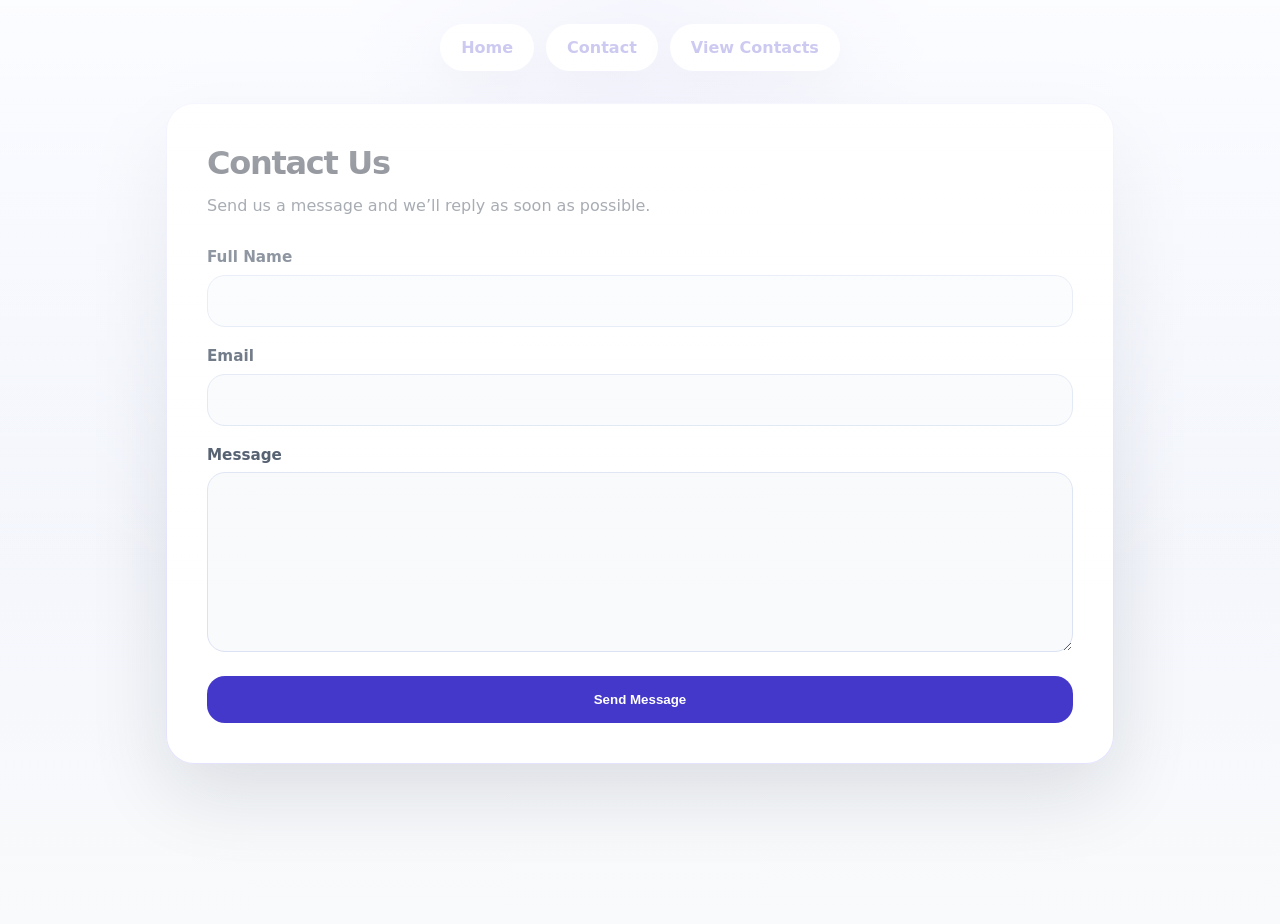
<file: contact.html>
<!DOCTYPE html>
<html lang="en">
<head>
    <meta charset="UTF-8">
    <meta name="viewport" content="width=device-width, initial-scale=1.0">
    <title>Contact Form</title>
    <link rel="stylesheet" href="style.css">
</head>
<body>
    <nav class="page-nav">
        <ul>
            <li><a href="index.html">Home</a></li>
            <li><a href="contact.html">Contact</a></li>
            <li><a href="view_contacts.php">View Contacts</a></li>
        </ul>
    </nav>
    <div class="form-page">
        <div class="form-card">
            <div class="form-header">
                <h1>Contact Us</h1>
                <p>Send us a message and we’ll reply as soon as possible.</p>
            </div>
            <form action="submit.php" method="POST">
                <div class="form-group">
                    <label for="name">Full Name</label>
                    <input type="text" id="name" name="name">
                </div>

                <div class="form-group">
                    <label for="email">Email</label>
                    <input type="email" id="email" name="email" required>
                </div>

                <div class="form-group">
                    <label for="message">Message</label>
                    <textarea id="message" name="message" rows="6" required></textarea>
                </div>

                <button type="submit">Send Message</button>
            </form>
        </div>
    </div>
    <!-- <script src="script.js"></script> -->
</body>
</html>
</file>
<file: style.css>
:root {
    color-scheme: light;
    font-family: Inter, system-ui, -apple-system, BlinkMacSystemFont, 'Segoe UI', sans-serif;
    --bg-surface: #f8fbff;
    --bg-panel: rgba(255, 255, 255, 0.96);
    --border: rgba(99, 102, 241, 0.18);
    --primary: #4338ca;
    --primary-strong: #3730a3;
    --text: #111827;
    --muted: #4b5563;
    --panel-strong: #eef2ff;
    --shadow: 0 28px 80px rgba(15, 23, 42, 0.12);
}

* {
    box-sizing: border-box;
}

body {
    margin: 0;
    min-height: 100vh;
    color: var(--text);
    background: radial-gradient(circle at top, rgba(67, 56, 202, 0.16), transparent 26%),
      linear-gradient(180deg, #eef2ff 0%, #f9fafb 100%);
}

body::before {
    content: '';
    position: fixed;
    inset: 0;
    background: linear-gradient(180deg, rgba(255,255,255,0.8), transparent 65%);
    pointer-events: none;
}

.page-nav {
    width: min(100%, 980px);
    margin: 1.5rem auto 0;
    padding: 0 1rem;
    display: flex;
    justify-content: center;
}

.page-nav ul {
    display: inline-flex;
    flex-wrap: wrap;
    gap: 0.75rem;
    padding: 0;
    margin: 0;
    list-style: none;
}

.page-nav a {
    display: inline-flex;
    align-items: center;
    justify-content: center;
    padding: 0.8rem 1.25rem;
    border-radius: 999px;
    background: rgba(255, 255, 255, 0.95);
    border: 1px solid rgba(255, 255, 255, 0.8);
    color: var(--primary);
    font-weight: 700;
    text-decoration: none;
    box-shadow: 0 10px 30px rgba(15, 23, 42, 0.06);
    transition: transform 0.2s ease, background-color 0.2s ease, color 0.2s ease;
}

.page-nav a:hover,
.page-nav a:focus-visible {
    background: var(--primary);
    color: #ffffff;
    transform: translateY(-1px);
}

.form-page,
.data-page {
    width: min(100%, 980px);
    margin: 0 auto;
    padding: 2rem 1rem 3rem;
}

.form-card,
.table-card {
    width: 100%;
    background: var(--bg-panel);
    border-radius: 28px;
    border: 1px solid var(--border);
    box-shadow: var(--shadow);
}

.form-card {
    padding: 2.5rem;
}

.form-card h1,
.page-header h1 {
    margin: 0 0 0.65rem;
    font-size: clamp(2rem, 2.5vw, 2.8rem);
    letter-spacing: -0.04em;
}

.form-card p,
.page-header p {
    margin: 0 0 1.75rem;
    color: var(--muted);
    line-height: 1.75;
}

.form-group {
    margin-bottom: 1.25rem;
}

label {
    display: block;
    margin-bottom: 0.55rem;
    color: #334155;
    font-size: 0.95rem;
    font-weight: 600;
}

input,
textarea {
    width: 100%;
    padding: 1rem 1.1rem;
    border: 1px solid #dbe2f3;
    border-radius: 18px;
    font-size: 1rem;
    background: #f8fafc;
    color: var(--text);
    transition: border-color 0.2s ease, box-shadow 0.2s ease;
}

input:focus,
textarea:focus {
    outline: none;
    border-color: var(--primary);
    box-shadow: 0 0 0 4px rgba(67, 56, 202, 0.12);
    background: #ffffff;
}

textarea {
    min-height: 180px;
    resize: vertical;
}

button {
    width: 100%;
    display: inline-flex;
    align-items: center;
    justify-content: center;
    background: var(--primary);
    color: #ffffff;
    font-weight: 700;
    padding: 1rem 1.2rem;
    border: none;
    border-radius: 18px;
    cursor: pointer;
    transition: transform 0.2s ease, box-shadow 0.2s ease, background-color 0.2s ease;
}

button:hover {
    background-color: var(--primary-strong);
    transform: translateY(-1px);
    box-shadow: 0 18px 40px rgba(67, 56, 202, 0.18);
}

.action-buttons {
    display: flex;
    flex-wrap: wrap;
    gap: 0.5rem;
    align-items: center;
}

.action-form {
    margin: 0;
}

.action-button {
    display: inline-flex;
    align-items: center;
    justify-content: center;
    padding: 0.7rem 1rem;
    border-radius: 14px;
    font-size: 0.9rem;
    font-weight: 700;
    border: 1px solid transparent;
    text-decoration: none;
    transition: transform 0.15s ease, background-color 0.2s ease, border-color 0.2s ease;
}

.action-button:hover {
    transform: translateY(-1px);
}

.action-button.edit {
    background: rgba(67, 56, 202, 0.1);
    color: var(--primary);
    border-color: rgba(67, 56, 202, 0.25);
}

.action-button.delete {
    background: rgba(239, 68, 68, 0.12);
    color: #b91c1c;
    border-color: rgba(239, 68, 68, 0.28);
}

.actions-cell {
    min-width: 170px;
}

.table-meta {
    padding: 1.5rem 1.75rem 0;
    color: #334155;
    font-weight: 700;
}

.table-wrapper {
    overflow-x: auto;
    padding: 0 1.75rem 1.75rem;
}

table {
    width: 100%;
    border-collapse: separate;
    border-spacing: 0;
    min-width: 620px;
    background: #ffffff;
    border-radius: 20px;
    overflow: hidden;
}

thead tr {
    background: #f8faff;
}

th,
td {
    padding: 1rem 1rem;
    text-align: left;
    border-bottom: 1px solid #e2e8f0;
    vertical-align: top;
}

th {
    color: #0f172a;
    font-size: 0.95rem;
    font-weight: 700;
    letter-spacing: 0.01em;
}

tbody tr:nth-child(odd) {
    background: #fbfdff;
}

tbody tr:hover {
    background: #eef2ff;
}

tbody td {
    color: #334155;
}

.empty-state {
    padding: 2rem;
    text-align: center;
    color: #64748b;
}

@media (max-width: 900px) {
    .form-page,
    .data-page {
        padding: 1.5rem 0.75rem 2.5rem;
    }
}

@media (max-width: 700px) {
    .form-card,
    .table-card {
        border-radius: 22px;
    }

    th,
    td {
        padding: 0.85rem 0.85rem;
    }

    .page-nav {
        margin: 1rem auto 0;
    }

    .page-nav a {
        padding: 0.75rem 1rem;
    }
}
</file>
